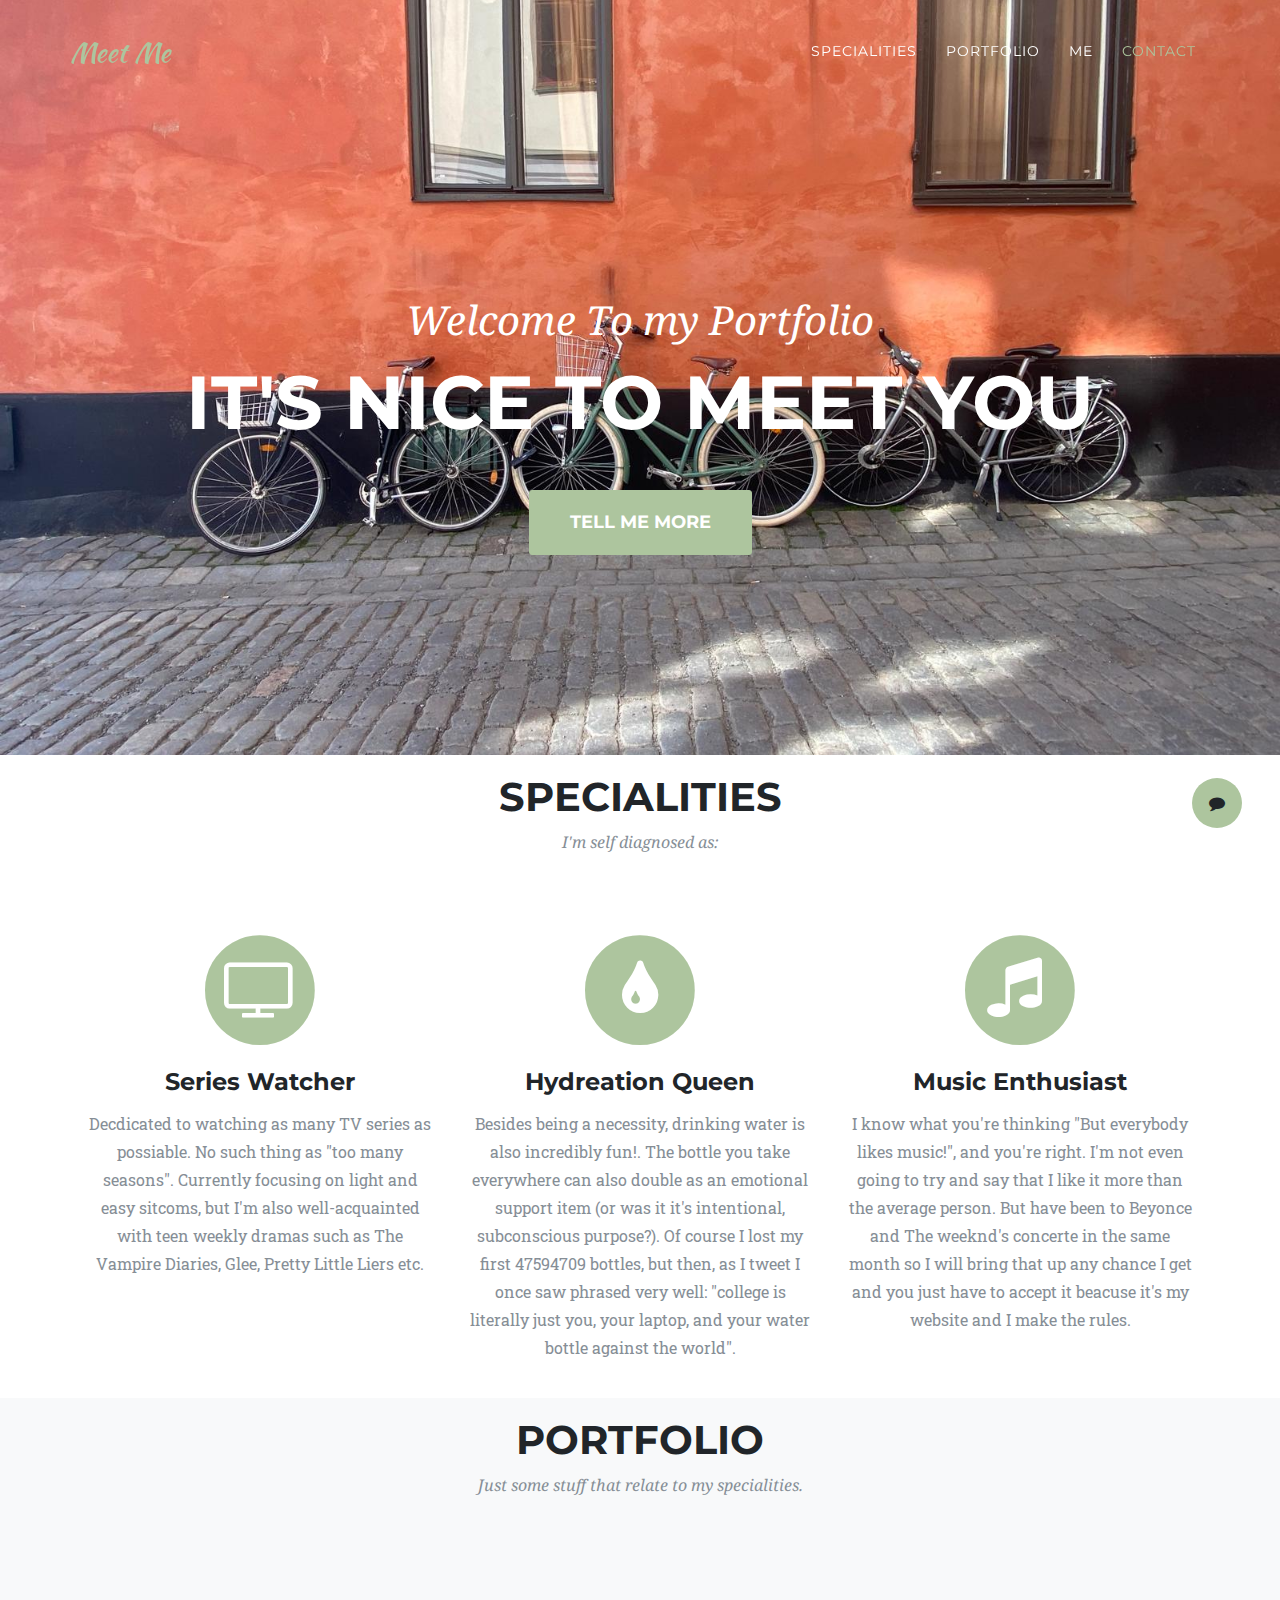
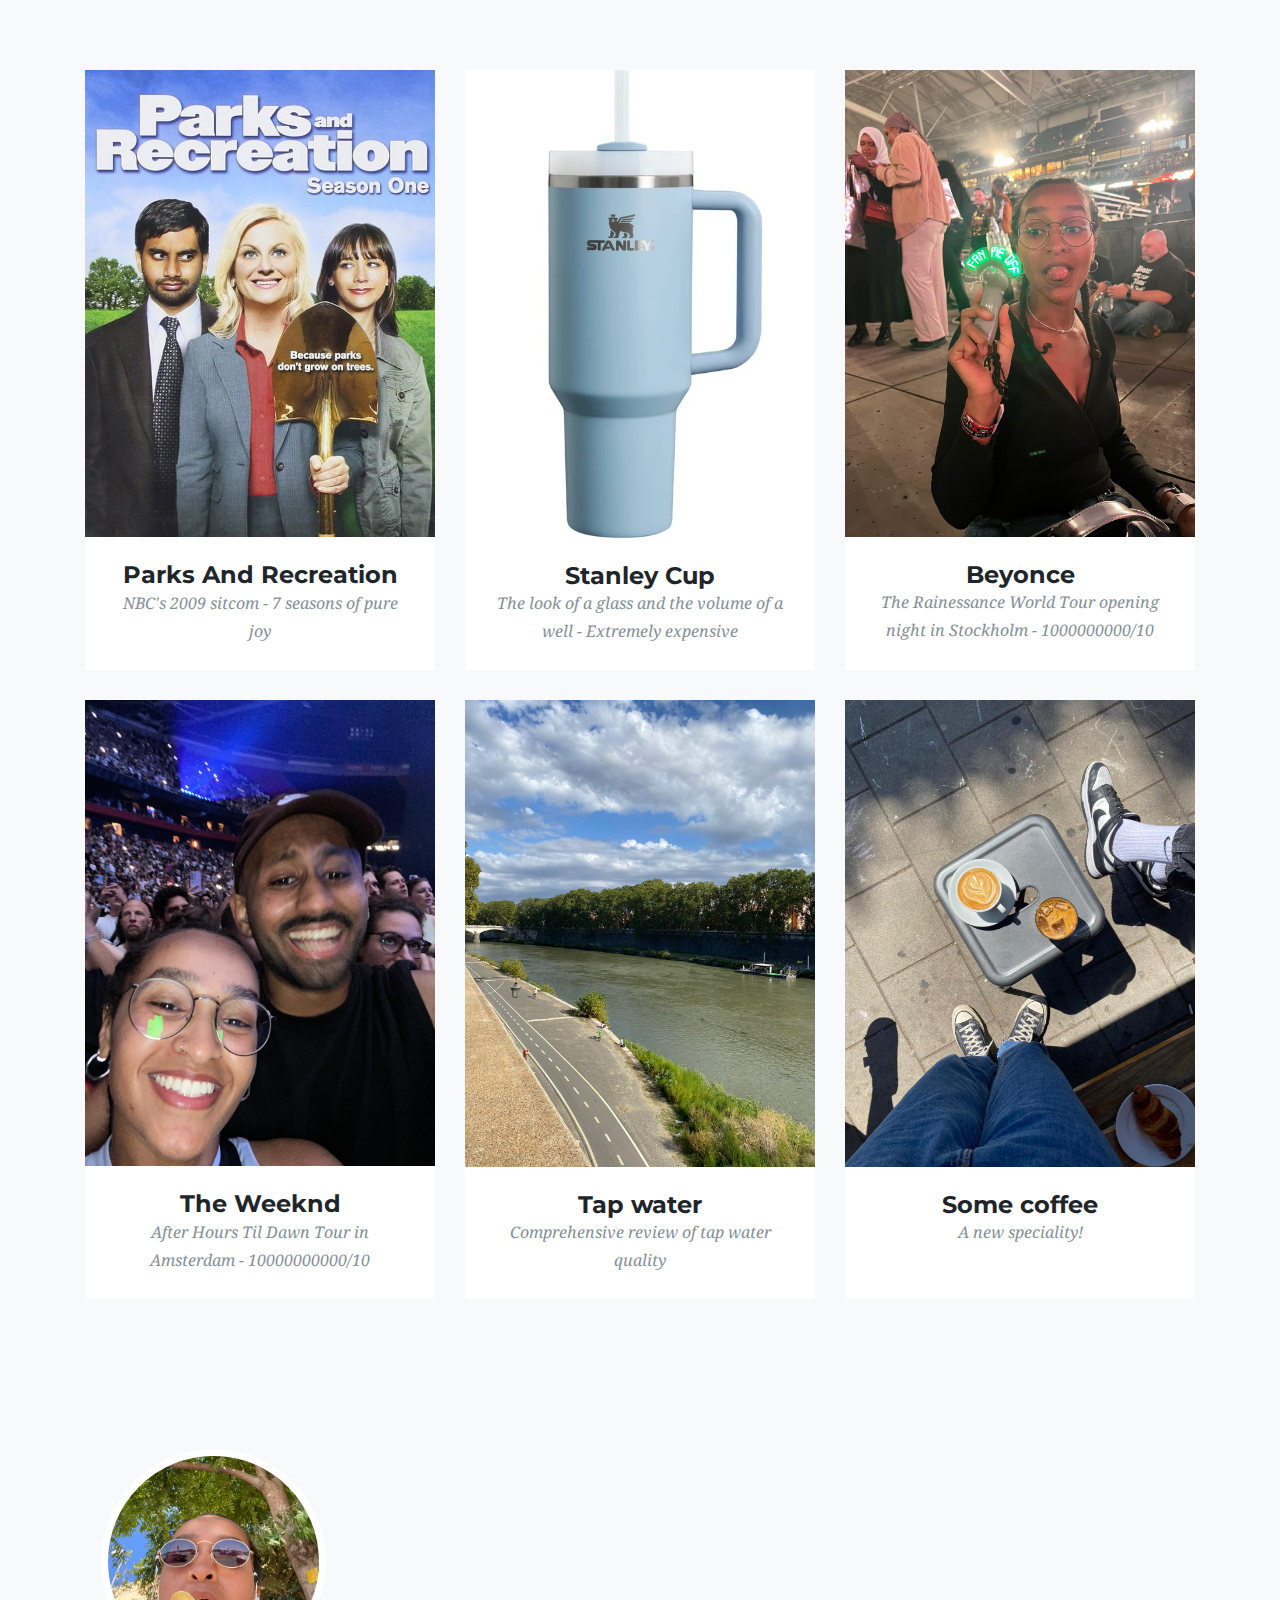
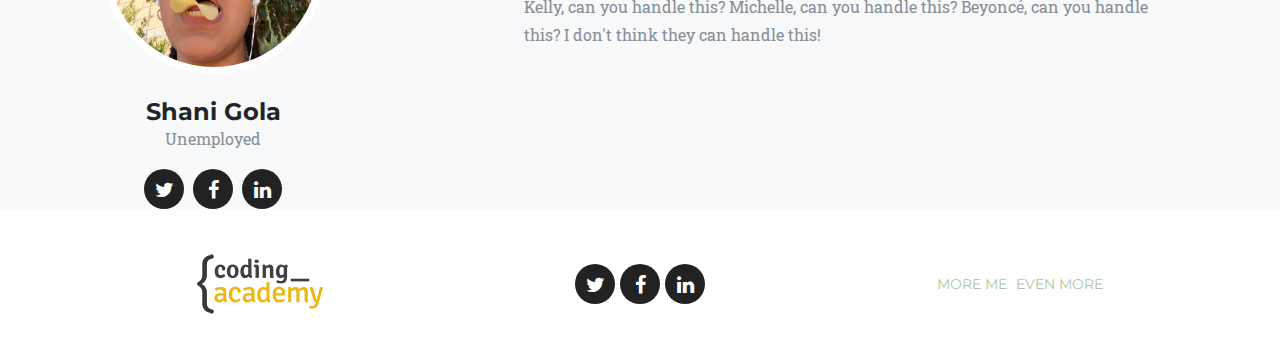
<file: index.html>
<!DOCTYPE html>
<html lang="en">

<head>

  <meta charset="utf-8">
  <meta name="viewport" content="width=device-width, initial-scale=1, shrink-to-fit=no">
  <meta name="description" content="">
  <meta name="author" content="">

  <title>Coding Academy</title>

  <!-- Bootstrap core CSS -->
  <link href="vendor/bootstrap/css/bootstrap.min.css" rel="stylesheet">

  <!-- Custom fonts for this template -->
  <link href="vendor/font-awesome/css/font-awesome.min.css" rel="stylesheet" type="text/css">
  <link href="https://fonts.googleapis.com/css?family=Montserrat:400,700" rel="stylesheet" type="text/css">
  <link href='https://fonts.googleapis.com/css?family=Kaushan+Script' rel='stylesheet' type='text/css'>
  <link href='https://fonts.googleapis.com/css?family=Droid+Serif:400,700,400italic,700italic' rel='stylesheet' type='text/css'>
  <link href='https://fonts.googleapis.com/css?family=Roboto+Slab:400,100,300,700' rel='stylesheet' type='text/css'>

  <!-- Custom styles for this template -->
  <link href="css/ca-gallery.css" rel="stylesheet">

</head>

<body id="page-top">
  <div class="offcanvas-btn" onClick="openCanvas()">
    <i class="fa fa-comment" aria-hidden="true"></i>
  </div>
  <aside class="offcanvas-aside">

  <!-- Contact -->
  <section id="contact">
      <h4>Contact Me</h4>
      <p>So you can send me an Email, and to be honest I'll probably won't answer cause I don't really do Emails. But you can try I guess.</p>
      <div class="form-floating" >
        <textarea class="form-control" placeholder="Subject" id="mail-subject" required></textarea>
        <div class="invalid-feedback">
          It's not gonna work without a subject.
        </div>
      </div>
      <div class="form-floating" >
        <textarea class="form-control" placeholder="Leave a comment here" id="mail-content" required></textarea>
        <div class="invalid-feedback">
          It's definitley not gonna work without content.
        </div>
      </div>
      <a class="btn btn-xl" id="send-btn">Send!</a>
  </section>
    
  </aside>

  <!-- Navigation -->
  <nav class="navbar navbar-expand-lg navbar-dark fixed-top" id="mainNav">
    <div class="container">
      <a class="navbar-brand js-scroll-trigger" href="#page-top">Meet Me</a>
      <button class="navbar-toggler navbar-toggler-right" type="button" data-toggle="collapse" data-target="#navbarResponsive"
        aria-controls="navbarResponsive" aria-expanded="false" aria-label="Toggle navigation">
          <i class="fa fa-bars"></i>
        </button>
      <div class="collapse navbar-collapse" id="navbarResponsive">
        <ul class="navbar-nav ml-auto">
          <li class="nav-item">
            <a class="nav-link js-scroll-trigger" href="#services">Specialities</a>
          </li>
          <li class="nav-item">
            <a class="nav-link js-scroll-trigger" href="#portfolio">Portfolio</a>
          </li>
          <li class="nav-item">
            <a class="nav-link js-scroll-trigger" href="#me">Me</a>
          </li>
          <li class="nav-item">
            <a class="nav-link js-scroll-trigger" href="#contact">Contact</a>
          </li>
        </ul>
      </div>
    </div>
  </nav>

  <!-- Header -->
  <header class="masthead">
    <div class="container">
      <div class="intro-text">
        <div class="intro-lead-in">Welcome To my Portfolio</div>
        <div class="intro-heading">It's Nice To Meet You</div>
        <a class="btn btn-xl js-scroll-trigger" href="#services">Tell Me More</a>
      </div>
    </div>
  </header>

  <!-- Services -->
  <section id="services">
    <div class="container">
      <div class="row">
        <div class="col-lg-12 text-center">
          <h2 class="section-heading">Specialities</h2>
          <h3 class="section-subheading text-muted">I'm self diagnosed as:</h3>
        </div>
      </div>
      <div class="row text-center" id="specialities">
        <!-- <div class="col-md-4">
          <span class="fa-stack fa-4x">
              <i class="fa fa-circle fa-stack-2x text-primary"></i>
              <i class="fa fa-shopping-cart fa-stack-1x fa-inverse"></i>
            </span>
          <h4 class="service-heading">E-Commerce</h4>
          <p class="text-muted">Lorem ipsum dolor sit amet, consectetur adipisicing elit. Minima maxime quam architecto quo inventore harum ex
            magni, dicta impedit.</p>
        </div>
        <div class="col-md-4">
          <span class="fa-stack fa-4x">
              <i class="fa fa-circle fa-stack-2x text-primary"></i>
              <i class="fa fa-laptop fa-stack-1x fa-inverse"></i>
            </span>
          <h4 class="service-heading">Responsive Design</h4>
          <p class="text-muted">Lorem ipsum dolor sit amet, consectetur adipisicing elit. Minima maxime quam architecto quo inventore harum ex
            magni, dicta impedit.</p>
        </div>
        <div class="col-md-4">
          <span class="fa-stack fa-4x">
              <i class="fa fa-circle fa-stack-2x text-primary"></i>
              <i class="fa fa-lock fa-stack-1x fa-inverse"></i>
            </span>
          <h4 class="service-heading">Web Security</h4>
          <p class="text-muted">Lorem ipsum dolor sit amet, consectetur adipisicing elit. Minima maxime quam architecto quo inventore harum ex
            magni, dicta impedit.</p>
        </div> -->
      </div>
    </div>
  </section>

  <!-- Portfolio Grid -->
  <section class="bg-light" id="portfolio">
    <div class="container">
      <div class="row">
        <div class="col-lg-12 text-center">
          <h2 class="section-heading">Portfolio</h2>
          <h3 class="section-subheading text-muted">Just some stuff that relate to my specialities.</h3>
        </div>
      </div>
      <div class="row" id="portfolioContainer">
        <!-- <div class="col-md-4 col-sm-6 portfolio-item">
          <a class="portfolio-link" data-toggle="modal" href="#portfolioModal1">
            <div class="portfolio-hover">
              <div class="portfolio-hover-content">
                <i class="fa fa-plus fa-3x"></i>
              </div>
            </div>
            <img class="img-fluid" src="img/portfolio/01-thumbnail.jpg" alt="">
          </a>
          <div class="portfolio-caption">
            <h4>Threads</h4>
            <p class="text-muted">Illustration</p>
          </div>
        </div>
        <div class="col-md-4 col-sm-6 portfolio-item">
          <a class="portfolio-link" data-toggle="modal" href="#portfolioModal2">
            <div class="portfolio-hover">
              <div class="portfolio-hover-content">
                <i class="fa fa-plus fa-3x"></i>
              </div>
            </div>
            <img class="img-fluid" src="img/portfolio/02-thumbnail.jpg" alt="">
          </a>
          <div class="portfolio-caption">
            <h4>Explore</h4>
            <p class="text-muted">Graphic Design</p>
          </div>
        </div>
        <div class="col-md-4 col-sm-6 portfolio-item">
          <a class="portfolio-link" data-toggle="modal" href="#portfolioModal3">
            <div class="portfolio-hover">
              <div class="portfolio-hover-content">
                <i class="fa fa-plus fa-3x"></i>
              </div>
            </div>
            <img class="img-fluid" src="img/portfolio/03-thumbnail.jpg" alt="">
          </a>
          <div class="portfolio-caption">
            <h4>Finish</h4>
            <p class="text-muted">Identity</p>
          </div>
        </div>
        <div class="col-md-4 col-sm-6 portfolio-item">
          <a class="portfolio-link" data-toggle="modal" href="#portfolioModal4">
            <div class="portfolio-hover">
              <div class="portfolio-hover-content">
                <i class="fa fa-plus fa-3x"></i>
              </div>
            </div>
            <img class="img-fluid" src="img/portfolio/04-thumbnail.jpg" alt="">
          </a>
          <div class="portfolio-caption">
            <h4>Lines</h4>
            <p class="text-muted">Branding</p>
          </div>
        </div>
        <div class="col-md-4 col-sm-6 portfolio-item">
          <a class="portfolio-link" data-toggle="modal" href="#portfolioModal5">
            <div class="portfolio-hover">
              <div class="portfolio-hover-content">
                <i class="fa fa-plus fa-3x"></i>
              </div>
            </div>
            <img class="img-fluid" src="img/portfolio/05-thumbnail.jpg" alt="">
          </a>
          <div class="portfolio-caption">
            <h4>Southwest</h4>
            <p class="text-muted">Website Design</p>
          </div>
        </div>
        <div class="col-md-4 col-sm-6 portfolio-item">
          <a class="portfolio-link" data-toggle="modal" href="#portfolioModal6">
            <div class="portfolio-hover">
              <div class="portfolio-hover-content">
                <i class="fa fa-plus fa-3x"></i>
              </div>
            </div>
            <img class="img-fluid" src="img/portfolio/06-thumbnail.jpg" alt="">
          </a>
          <div class="portfolio-caption">
            <h4>Window</h4>
            <p class="text-muted">Photography</p>
          </div>
        </div> -->
      </div>
    </div>
  </section>


  <!-- Me -->
  <section class="bg-light" id="me" style="padding: 0px;">
      <div class="row">
        <div class="col-sm-4">
          <div class="team-member">
            <img class="mx-auto rounded-circle" src="img/team/me.jpg" alt="">
            <h4>Shani Gola</h4>
            <p class="text-muted">Unemployed</p>
            <ul class="list-inline social-buttons">
              <li class="list-inline-item">
                <a href="#">
                    <i class="fa fa-twitter"></i>
                  </a>
              </li>
              <li class="list-inline-item">
                <a href="#">
                    <i class="fa fa-facebook"></i>
                  </a>
              </li>
              <li class="list-inline-item">
                <a href="#">
                    <i class="fa fa-linkedin"></i>
                  </a>
              </li>
            </ul>
          </div>
        </div>
        <div class="col-sm-8 flex-align-center">
            <p class="large text-muted  about-description">Kelly, can you handle this?
              Michelle, can you handle this?
              Beyoncé, can you handle this?
              I don't think they can handle this!</p>    
        </div>
      </div>
  </section>


  <!-- Footer -->
  <footer>
    <div class="container">
      <div class="row">
        <div class="col-md-4 flex-align-center">
          <a href="http://coding-academy.org" target="_blank">
            <img src="./img/ca-logo.png" alt="">
          </a>
        </div>
        <div class="col-md-4 flex-align-center">
          <ul class="list-inline social-buttons flex-align-center">
            <li class="list-inline-item">
              <a href="#">
                  <i class="fa fa-twitter"></i>
                </a>
            </li>
            <li class="list-inline-item flex-align-center">
              <a href="#">
                  <i class="fa fa-facebook"></i>
                </a>
            </li>
            <li class="list-inline-item">
              <a href="#">
                  <i class="fa fa-linkedin"></i>
                </a>
            </li>
          </ul>
        </div>
        <div class="col-md-4 flex-align-center">
            <ul class="list-inline quicklinks">
            <li class="list-inline-item">
              <a href="#">More Me</a>
            </li>
            <li class="list-inline-item">
              <a href="#">Even More</a>
            </li>
          </ul>
        </div>
      </div>
    </div>
  </footer>

  <!-- Portfolio Modals -->
  <div class="modalContainer">

  </div>


  <!-- Bootstrap core JavaScript -->
  <script src="vendor/jquery/jquery.min.js"></script>
  <script src="vendor/popper/popper.min.js"></script>
  <script src="vendor/bootstrap/js/bootstrap.min.js"></script>


  <!-- Plugin JavaScript -->
  <script src="vendor/jquery-easing/jquery.easing.min.js"></script>

  <!-- Custom scripts for this template -->
  <script src="js/ca-gallery.js"></script>
  <script src="js/offCanvas.js"></script>
  <script src="js/gallery-service.js"></script>
  <script src="js/gallery-controller.js"></script>
  <script src="js/main.js"></script>


</body>

</html>
</file>
<file: css/ca-gallery.css>
body {
    overflow-x: hidden;
    font-family: 'Roboto Slab', 'Helvetica Neue', Helvetica, Arial, sans-serif;
}
p {
    line-height: 1.75;
}
a {
    color: #adc59e;
}
a.active,
a:active,
a:focus,
a:hover {
    color: #79876f;
}
h1,
h2,
h3,
h4,
h5,
h6 {
    font-weight: 700;
    font-family: 'Montserrat', 'Helvetica Neue', Helvetica, Arial, sans-serif;
    text-transform: uppercase;
}
section {
    padding: 10px 5px;
    /* 100px 0; */
}
section h2.section-heading {
    font-size: 40px;
    margin-top: 0;
    margin-bottom: 15px;
}
section h3.section-subheading {
    font-size: 16px;
    font-weight: 400;
    font-style: italic;
    margin-bottom: 75px;
    text-transform: none;
    font-family: 'Droid Serif', 'Helvetica Neue', Helvetica, Arial, sans-serif;
}
@media (min-width: 768px) {
    section {
        padding: 20px 10px;
        /* 150px 0; */
    }
}
::-moz-selection {
    background: #adc59e;
    text-shadow: none;
}
::selection {
    background: #adc59e;
    text-shadow: none;
}
img::selection {
    background: transparent;
}
img::-moz-selection {
    background: transparent;
}
body {
    -webkit-tap-highlight-color: #adc59e;
}
.offcanvas-btn {
    z-index: 100000;
    position: fixed;
    bottom: 8%;
    right: 3%;
    height: 50px;
    width: 50px;
    background: #adc59e;
    border-radius: 50%;
    display: flex;
    justify-content: center;
    align-items: center;
    cursor: pointer;
    margin-right: 0;
    transition: all 0.3s ease;
}
.offcanvas-btn-open {
    margin-right: 80vw;
}
.offcanvas-aside {
    position: fixed;
    height: 100%;
    background: #ffffff;
    width: 80vw;
    right: -80vw;
    z-index: 10;
    transition: all 0.3s ease;
    display: flex;
    flex-direction: column;
    align-items: center;
    justify-content: space-around;
}
.offcanvas-aside img {
    border-radius: 50%;
}
.offcanvas-aside p {
    text-align: left;
}
.offcanvas-aside *{
    flex-grow: 1;
    width: 100%;
    
}
.offcanvas-aside .offcanvas-content-suffix {
    height: 20%;
}

@media (min-width: 575px) {
    .offcanvas-btn-open {
        margin-right: 30vw;
    }
    .offcanvas-aside {
        width: 30vw;
        right: -30vw;
    }
}
.offcanvas-aside-open {
    right: 0;
    
}

#mainNav {
    background-color: #222222;
    z-index: 5;
}
#mainNav .navbar-toggler {
    font-size: 12px;
    right: 0;
    padding: 13px;
    text-transform: uppercase;
    color: white;
    border: 0;
    background-color: #adc59e;
    font-family: 'Montserrat', 'Helvetica Neue', Helvetica, Arial, sans-serif;
    text-transform: uppercase;
}
#mainNav .navbar-brand {
    color: #adc59e;
    font-family: 'Kaushan Script', 'Helvetica Neue', Helvetica, Arial, cursive;
}
#mainNav .navbar-brand.active,
#mainNav .navbar-brand:active,
#mainNav .navbar-brand:focus,
#mainNav .navbar-brand:hover {
    color: #79876f;
}
#mainNav .navbar-nav .nav-item .nav-link {
    font-size: 90%;
    font-weight: 400;
    padding: 0.75em 0;
    letter-spacing: 1px;
    color: white;
    font-family: 'Montserrat', 'Helvetica Neue', Helvetica, Arial, sans-serif;
    text-transform: uppercase;
}
#mainNav .navbar-nav .nav-item .nav-link.active,
#mainNav .navbar-nav .nav-item .nav-link:hover {
    color: #adc59e;
}
@media (min-width: 992px) {
    
    #mainNav {
        padding-top: 25px;
        padding-bottom: 25px;
        -webkit-transition: padding-top 0.3s, padding-bottom 0.3s;
        -moz-transition: padding-top 0.3s, padding-bottom 0.3s;
        transition: padding-top 0.3s, padding-bottom 0.3s;
        border: none;
        background-color: transparent;
    }
    #mainNav .navbar-brand {
        font-size: 1.75em;
        -webkit-transition: all 0.3s;
        -moz-transition: all 0.3s;
        transition: all 0.3s;
    }
    #mainNav .navbar-nav .nav-item .nav-link {
        padding: 1.1em 1em !important;
    }
    #mainNav.navbar-shrink {
        padding-top: 0;
        padding-bottom: 0;
        background-color: #222222;
    }
    #mainNav.navbar-shrink .navbar-brand {
        font-size: 1.25em;
        padding: 12px 0;
    }
   
}
header.masthead {
    text-align: center;
    color: white;
    background-image: url("../img/bigger-bike.jpg");
    background-repeat: no-repeat;
    background-attachment: scroll;
    background-position: center center;
    -webkit-background-size: cover;
    -moz-background-size: cover;
    -o-background-size: cover;
    background-size: cover;
}
header.masthead .intro-text {
    padding-top: 150px;
    padding-bottom: 100px;
}
header.masthead .intro-text .intro-lead-in {
    font-size: 22px;
    font-style: italic;
    line-height: 22px;
    margin-bottom: 25px;
    font-family: 'Droid Serif', 'Helvetica Neue', Helvetica, Arial, sans-serif;
}
header.masthead .intro-text .intro-heading {
    font-size: 50px;
    font-weight: 700;
    line-height: 50px;
    margin-bottom: 25px;
    font-family: 'Montserrat', 'Helvetica Neue', Helvetica, Arial, sans-serif;
    text-transform: uppercase;
}
@media (min-width: 768px) {
    header.masthead .intro-text {
        padding-top: 300px;
        padding-bottom: 200px;
    }
    header.masthead .intro-text .intro-lead-in {
        font-size: 40px;
        font-style: italic;
        line-height: 40px;
        margin-bottom: 25px;
        font-family: 'Droid Serif', 'Helvetica Neue', Helvetica, Arial, sans-serif;
    }
    header.masthead .intro-text .intro-heading {
        font-size: 75px;
        font-weight: 700;
        line-height: 75px;
        margin-bottom: 50px;
        font-family: 'Montserrat', 'Helvetica Neue', Helvetica, Arial, sans-serif;
        text-transform: uppercase;
    }
}
.service-heading {
    margin: 15px 0;
    text-transform: none;
}

#portfolio .portfolio-item {
    right: 0;
    margin: 0 0 15px;
}
#portfolio .portfolio-item .portfolio-link {
    position: relative;
    display: block;
    max-width: 400px;
    margin: 0 auto;
    cursor: pointer;
}
#portfolio .portfolio-item .portfolio-link .portfolio-hover {
    position: absolute;
    width: 100%;
    height: 100%;
    -webkit-transition: all ease 0.5s;
    -moz-transition: all ease 0.5s;
    transition: all ease 0.5s;
    opacity: 0;
    background: #8fa183;
}
#portfolio .portfolio-item .portfolio-link .portfolio-hover:hover {
    opacity: 1;
}
#portfolio .portfolio-item .portfolio-link .portfolio-hover .portfolio-hover-content {
    font-size: 20px;
    position: absolute;
    top: 50%;
    width: 100%;
    height: 20px;
    margin-top: -12px;
    text-align: center;
    color: white;
}
#portfolio .portfolio-item .portfolio-link .portfolio-hover .portfolio-hover-content i {
    margin-top: -12px;
}
#portfolio .portfolio-item .portfolio-link .portfolio-hover .portfolio-hover-content h3,
#portfolio .portfolio-item .portfolio-link .portfolio-hover .portfolio-hover-content h4 {
    margin: 0;
}
#portfolio .portfolio-item .portfolio-caption {
    max-width: 400px;
    margin: 0 auto;
    padding: 25px;
    text-align: center;
    background-color: white;
    height: 20%;
}
#portfolio .portfolio-item .portfolio-caption h4 {
    margin: 0;
    text-transform: none;
}
#portfolio .portfolio-item .portfolio-caption p {
    font-size: 16px;
    font-style: italic;
    margin: 0;
    font-family: 'Droid Serif', 'Helvetica Neue', Helvetica, Arial, sans-serif;
}
#portfolio * {
    z-index: 2;
}
@media (min-width: 767px) {
    #portfolio .portfolio-item {
        margin: 0 0 30px;
    }
}
.portfolio-modal .modal-dialog {
    max-width: none;
    height: 100%;
    margin: 0;
}
.portfolio-modal .modal-content {
    min-height: 100%;
    padding: 100px 0;
    text-align: center;
    border: none;
    border-radius: 0;
    background-clip: border-box;
    -webkit-box-shadow: none;
    box-shadow: none;
}
.portfolio-modal .modal-content h2 {
    font-size: 3em;
    margin-bottom: 15px;
}
.portfolio-modal .modal-content p {
    margin-bottom: 30px;
}
.portfolio-modal .modal-content p.item-intro {
    font-size: 16px;
    font-style: italic;
    margin: 20px 0 30px;
    font-family: 'Droid Serif', 'Helvetica Neue', Helvetica, Arial, sans-serif;
}
.portfolio-modal .modal-content ul.list-inline {
    margin-top: 0;
    margin-bottom: 30px;
}
.portfolio-modal .modal-content img {
    margin-bottom: 30px;
}
.portfolio-modal .modal-content button {
    cursor: pointer;
}
.portfolio-modal .close-modal {
    position: absolute;
    top: 25px;
    right: 25px;
    width: 75px;
    height: 75px;
    cursor: pointer;
    background-color: transparent;
}
.portfolio-modal .close-modal:hover {
    opacity: 0.3;
}
.portfolio-modal .close-modal .lr {
    /* Safari and Chrome */
    
    z-index: 1051;
    width: 1px;
    height: 75px;
    margin-left: 35px;
    /* IE 9 */
    
    -webkit-transform: rotate(45deg);
    -ms-transform: rotate(45deg);
    transform: rotate(45deg);
    background-color: #222222;
}
.portfolio-modal .close-modal .lr .rl {
    /* Safari and Chrome */
    
    z-index: 1052;
    width: 1px;
    height: 75px;
    /* IE 9 */
    
    -webkit-transform: rotate(90deg);
    -ms-transform: rotate(90deg);
    transform: rotate(90deg);
    background-color: #222222;
}
.portfolio-modal .modal-backdrop {
    display: none;
    opacity: 0;
}
.timeline {
    position: relative;
    padding: 0;
    list-style: none;
}
.timeline:before {
    position: absolute;
    top: 0;
    bottom: 0;
    left: 40px;
    width: 2px;
    margin-left: -1.5px;
    content: '';
    background-color: #f1f1f1;
}
.timeline > li {
    position: relative;
    min-height: 50px;
    margin-bottom: 50px;
}
.timeline > li:after,
.timeline > li:before {
    display: table;
    content: ' ';
}
.timeline > li:after {
    clear: both;
}
.timeline > li .timeline-panel {
    position: relative;
    float: right;
    width: 100%;
    padding: 0 20px 0 100px;
    text-align: left;
}
.timeline > li .timeline-panel:before {
    right: auto;
    left: -15px;
    border-right-width: 15px;
    border-left-width: 0;
}
.timeline > li .timeline-panel:after {
    right: auto;
    left: -14px;
    border-right-width: 14px;
    border-left-width: 0;
}
.timeline > li .timeline-image {
    position: absolute;
    z-index: 100;
    left: 0;
    width: 80px;
    height: 80px;
    margin-left: 0;
    text-align: center;
    color: white;
    border: 7px solid #f1f1f1;
    border-radius: 100%;
    background-color: #adc59e;
}
.timeline > li .timeline-image h4 {
    font-size: 10px;
    line-height: 14px;
    margin-top: 12px;
}
.timeline > li.timeline-inverted > .timeline-panel {
    float: right;
    padding: 0 20px 0 100px;
    text-align: left;
}
.timeline > li.timeline-inverted > .timeline-panel:before {
    right: auto;
    left: -15px;
    border-right-width: 15px;
    border-left-width: 0;
}
.timeline > li.timeline-inverted > .timeline-panel:after {
    right: auto;
    left: -14px;
    border-right-width: 14px;
    border-left-width: 0;
}
.timeline > li:last-child {
    margin-bottom: 0;
}
.timeline .timeline-heading h4 {
    margin-top: 0;
    color: inherit;
}
.timeline .timeline-heading h4.subheading {
    text-transform: none;
}
.timeline .timeline-body > ul,
.timeline .timeline-body > p {
    margin-bottom: 0;
}
@media (min-width: 768px) {
    .timeline:before {
        left: 50%;
    }
    .timeline > li {
        min-height: 100px;
        margin-bottom: 100px;
    }
    .timeline > li .timeline-panel {
        float: left;
        width: 41%;
        padding: 0 20px 20px 30px;
        text-align: right;
    }
    .timeline > li .timeline-image {
        left: 50%;
        width: 100px;
        height: 100px;
        margin-left: -50px;
    }
    .timeline > li .timeline-image h4 {
        font-size: 13px;
        line-height: 18px;
        margin-top: 16px;
    }
    .timeline > li.timeline-inverted > .timeline-panel {
        float: right;
        padding: 0 30px 20px 20px;
        text-align: left;
    }
}
@media (min-width: 992px) {
    .timeline > li {
        min-height: 150px;
    }
    .timeline > li .timeline-panel {
        padding: 0 20px 20px;
    }
    .timeline > li .timeline-image {
        width: 150px;
        height: 150px;
        margin-left: -75px;
    }
    .timeline > li .timeline-image h4 {
        font-size: 18px;
        line-height: 26px;
        margin-top: 30px;
    }
    .timeline > li.timeline-inverted > .timeline-panel {
        padding: 0 20px 20px;
    }
}
@media (min-width: 1200px) {
    .timeline > li {
        min-height: 170px;
    }
    .timeline > li .timeline-panel {
        padding: 0 20px 20px 100px;
    }
    .timeline > li .timeline-image {
        width: 170px;
        height: 170px;
        margin-left: -85px;
    }
    .timeline > li .timeline-image h4 {
        margin-top: 40px;
    }
    .timeline > li.timeline-inverted > .timeline-panel {
        padding: 0 100px 20px 20px;
    }
}
.team-member {
    text-align: center;
}
.team-member img {
    width: 225px;
    height: 225px;
    border: 7px solid white;
}
.team-member h4 {
    margin-top: 25px;
    margin-bottom: 0;
    text-transform: none;
}
.team-member p {
    margin-top: 0;
}
.about-description {
    max-width: 80%;
}
@media (max-width: 800px) {
    .about-description {
        text-align: center;
        margin-top: 1rem;
        margin-bottom: 1rem;
    }
}
footer {
    padding: 25px 0;
    text-align: center;
}
footer span.copyright {
    font-size: 90%;
    line-height: 40px;
    text-transform: none;
    font-family: 'Montserrat', 'Helvetica Neue', Helvetica, Arial, sans-serif;
    text-transform: uppercase;
}
footer ul.quicklinks {
    font-size: 90%;
    line-height: 40px;
    margin-bottom: 0;
    text-transform: none;
    font-family: 'Montserrat', 'Helvetica Neue', Helvetica, Arial, sans-serif;
    text-transform: uppercase;
}
ul.social-buttons {
    margin-bottom: 0;
}
ul.social-buttons li a {
    font-size: 20px;
    line-height: 40px;
    display: block;
    width: 40px;
    height: 40px;
    -webkit-transition: all 0.3s;
    -moz-transition: all 0.3s;
    transition: all 0.3s;
    color: white;
    border-radius: 100%;
    outline: none;
    background-color: #222222;
}
ul.social-buttons li a:active,
ul.social-buttons li a:focus,
ul.social-buttons li a:hover {
    background-color: #adc59e;
}
.flex-align-center {
    display: flex;
    justify-content: center;
    align-items: center;
}
.text-primary {
    color: #adc59e !important;
}
.btn-primary {
    font-weight: 700;
    color: white;
    border-color: #adc59e;
    background-color: #adc59e;
    font-family: 'Montserrat', 'Helvetica Neue', Helvetica, Arial, sans-serif;
    text-transform: uppercase;
}
.btn-primary.focus,
.btn-primary:focus {
    color: white;
    border-color: #6b7863;
    background-color: #8fa183;
}
.btn-primary:hover {
    color: white;
    border-color: #79876f;
    background-color: #8fa183;
}
.btn-primary.active,
.btn-primary:active,
.open > .btn-primary.dropdown-toggle {
    color: white;
    border-color: #79876f;
    background-color: #8fa183;
}
.btn-primary.active.focus,
.btn-primary.active:focus,
.btn-primary.active:hover,
.btn-primary:active.focus,
.btn-primary:active:focus,
.btn-primary:active:hover,
.open > .btn-primary.dropdown-toggle.focus,
.open > .btn-primary.dropdown-toggle:focus,
.open > .btn-primary.dropdown-toggle:hover {
    color: white;
    border-color: #6b7863;
    background-color: #8fa183;
}
.btn-primary.active,
.btn-primary:active,
.open > .btn-primary.dropdown-toggle {
    background-image: none;
}
.btn-primary.disabled.focus,
.btn-primary.disabled:focus,
.btn-primary.disabled:hover,
.btn-primary[disabled].focus,
.btn-primary[disabled]:focus,
.btn-primary[disabled]:hover,
fieldset[disabled] .btn-primary.focus,
fieldset[disabled] .btn-primary:focus,
fieldset[disabled] .btn-primary:hover {
    border-color: #adc59e;
    background-color: #adc59e;
}
.btn-primary .badge {
    color: #adc59e;
    background-color: white;
}
.btn-xl {
    font-size: 18px;
    font-weight: 700;
    padding: 20px 40px;
    border-radius: 3px;
    color: white;
    border-color: #adc59e;
    background-color: #adc59e;
    font-family: 'Montserrat', 'Helvetica Neue', Helvetica, Arial, sans-serif;
    text-transform: uppercase;
}
.btn-xl.focus,
.btn-xl:focus {
    color: white;
    border-color: #6b7863;
    background-color: #8fa183;
}
.btn-xl:hover {
    color: white;
    border-color: #79876f;
    background-color: #8fa183;
}
.btn-xl.active,
.btn-xl:active,
.open > .btn-xl.dropdown-toggle {
    color: white;
    border-color: #6b7863;
    background-color: #8fa183;
}
.btn-xl.active.focus,
.btn-xl.active:focus,
.btn-xl.active:hover,
.btn-xl:active.focus,
.btn-xl:active:focus,
.btn-xl:active:hover,
.open > .btn-xl.dropdown-toggle.focus,
.open > .btn-xl.dropdown-toggle:focus,
.open > .btn-xl.dropdown-toggle:hover {
    color: white;
    border-color: #79876f;
    background-color: #8fa183;
}
.btn-xl.active,
.btn-xl:active,
.open > .btn-xl.dropdown-toggle {
    background-image: none;
}
.btn-xl.disabled.focus,
.btn-xl.disabled:focus,
.btn-xl.disabled:hover,
.btn-xl[disabled].focus,
.btn-xl[disabled]:focus,
.btn-xl[disabled]:hover,
fieldset[disabled] .btn-xl.focus,
fieldset[disabled] .btn-xl:focus,
fieldset[disabled] .btn-xl:hover {
    border-color: #adc59e;
    background-color: #adc59e;
}
.btn-xl .badge {
    color: #adc59e;
    background-color: white;
}

/* reset bootstrap*/
.row {
    margin-right: 0;
    margin-left: 0;
}

.container {
    padding-right: 0;
    padding-left: 0;
}

.fa-music{
    /* color:black; */
    /* position:relative; */
    transform: translate(-4%, -4%)
}
.equal-height {
    display: flex;
    flex-direction: column;
  }

.portfolio-caption{
    flex-grow:1;
    width:100%;
}

#mail-content{
    height: 100px;
}
@media (min-width: 768px) {
    #mail-content{
        height: 150px;
        /* 150px 0; */
    }
}
#mail-subject{
    height:50px;
}

#mail-content,
#mail-subject{
    border:2px solid #adc59e;
    margin: 10px 0;
}

#portfolioContainer{
    padding: 100px 0;
}
</file>
